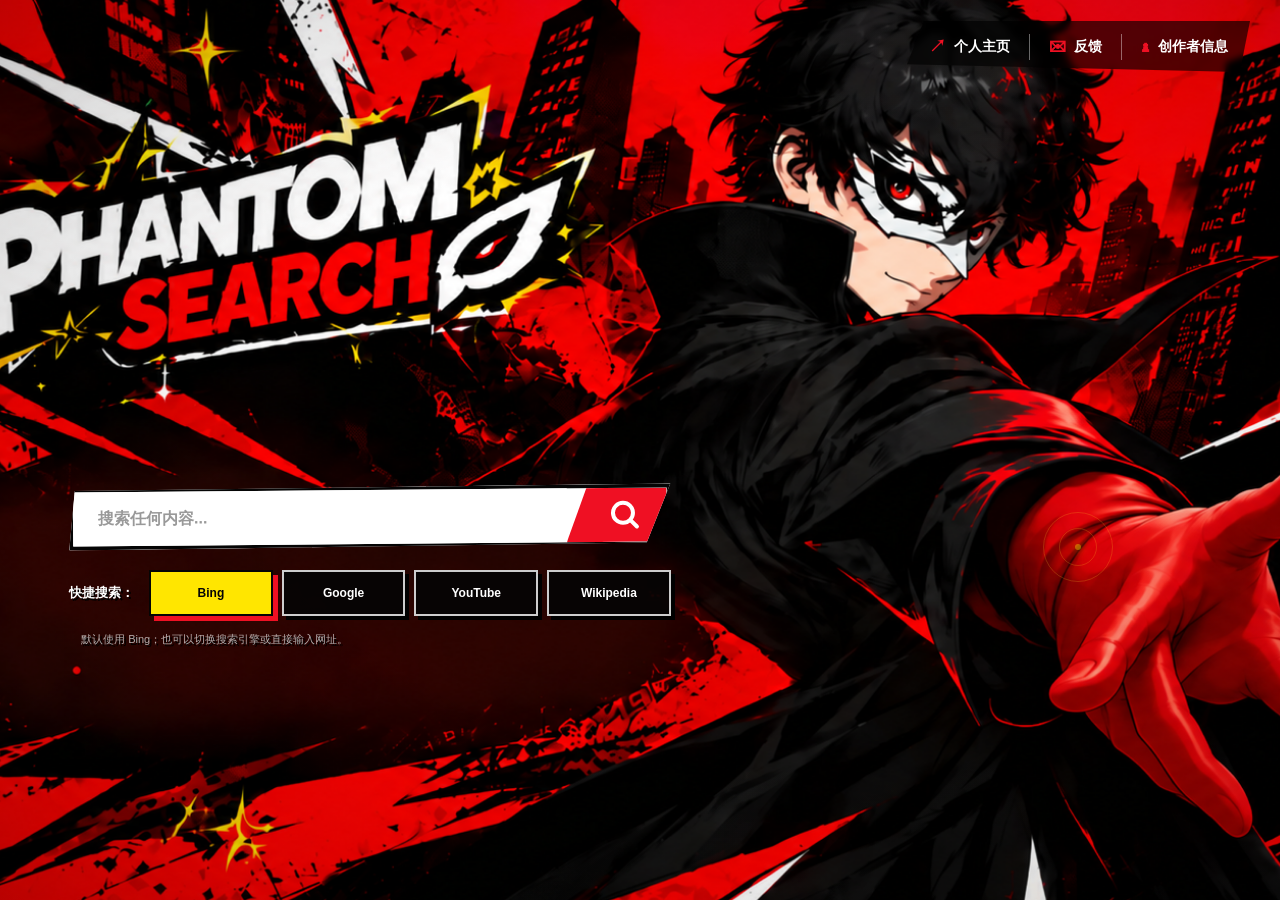
<file: index.html>
<!doctype html>
<html lang="zh-CN">
<head>
<meta charset="utf-8">
<meta name="viewport" content="width=device-width,initial-scale=1">
<title>PHANTOM SEARCH</title>

<style>
:root{
    --red:#ef1023;
    --black:#050505;
    --white:#fffdf2;
    --yellow:#ffe600;
    --gold:#ffc928;
}

*{box-sizing:border-box}

html,body{
    margin:0;
    width:100%;
    height:100%;
}

body{
    overflow:hidden;
    background:#000;
    color:#fff;
    font-family:Impact,"Arial Black","Microsoft YaHei",sans-serif;
}

.stage{
    position:fixed;
    inset:0;
    overflow:hidden;
    background:#000;
}

/* =====================================================
   HOME BACKGROUND
===================================================== */

.background{
    position:absolute;
    inset:-2%;

    background:
        url("assets/home-bg.png?v=6")
        center 48% / cover
        no-repeat;

    transform:scale(1.025);

    transition:
        transform .6s cubic-bezier(.2,.8,.2,1),
        filter .4s ease;
}

.background::after{
    content:"";
    position:absolute;
    inset:0;

    background:
        radial-gradient(
            ellipse at 55% 48%,
            transparent 42%,
            rgba(0,0,0,.12) 74%,
            rgba(0,0,0,.3) 100%
        );

    pointer-events:none;
}

/* =====================================================
   NAV
===================================================== */

.top-nav{
    position:absolute;
    top:21px;
    right:30px;
    z-index:40;

    display:flex;
    align-items:center;
    gap:6px;

    padding:5px 9px;

    background:rgba(0,0,0,.63);
    backdrop-filter:blur(3px);

    clip-path:
        polygon(
            5% 0,
            100% 0,
            97% 100%,
            0 85%
        );
}

.nav-link{
    position:relative;

    display:flex;
    align-items:center;
    gap:8px;

    padding:9px 13px;

    color:#fff;
    text-decoration:none;

    font-family:"Microsoft YaHei",sans-serif;
    font-size:14px;
    font-weight:900;

    transition:.16s ease;
}

.nav-link:hover{
    color:var(--yellow);
    transform:translateY(-3px);
}

.nav-link::after{
    content:"";

    position:absolute;
    left:10px;
    right:10px;
    bottom:2px;

    height:3px;

    background:var(--red);

    transform:scaleX(0);
    transform-origin:left;

    transition:.17s ease;
}

.nav-link:hover::after{
    transform:scaleX(1);
}

.nav-icon{
    color:var(--red);
    font-size:17px;
}

.nav-divider{
    width:1px;
    height:26px;

    background:rgba(255,255,255,.4);
}

/* =====================================================
   SEARCH AREA
===================================================== */

.search-area{
    position:absolute;

    left:5.4%;
    top:54%;

    width:min(720px,47vw);

    z-index:25;
}

.search-form{
    position:relative;

    display:flex;

    width:100%;
    height:62px;

    background:#fff;

    border:4px solid #050505;

    box-shadow:
        0 0 0 2px #fff,
        8px 8px 0 rgba(0,0,0,.82);

    clip-path:
        polygon(
            1% 4%,
            100% 0,
            96% 95%,
            0 100%
        );

    transform:rotate(-.5deg);

    transition:
        transform .17s ease,
        filter .17s ease;
}

.search-form:focus-within{
    transform:
        rotate(-.5deg)
        translateY(-3px);

    filter:
        drop-shadow(
            0 0 9px
            rgba(255,230,0,.65)
        );
}

/* scan light */

.search-form::after{
    content:"";

    position:absolute;

    top:0;
    left:-40%;

    width:24%;
    height:100%;

    pointer-events:none;

    background:
        linear-gradient(
            90deg,
            transparent,
            rgba(255,230,0,.15),
            rgba(255,255,255,.7),
            transparent
        );

    transform:skewX(-20deg);
    opacity:0;
}

.search-form:focus-within::after{
    animation:searchScan .75s ease-out;
}

@keyframes searchScan{
    0%{
        left:-40%;
        opacity:0;
    }

    20%{
        opacity:1;
    }

    100%{
        left:120%;
        opacity:0;
    }
}

.search-input{
    flex:1;
    min-width:0;

    border:0;
    outline:0;

    padding:0 25px;

    background:#fff;
    color:#181818;

    font-family:"Microsoft YaHei",sans-serif;
    font-size:16px;
    font-weight:700;
}

.search-input::placeholder{
    color:#999;
}

.search-button{
    position:relative;

    width:100px;

    border:0;

    color:#fff;
    background:var(--red);

    cursor:pointer;

    clip-path:
        polygon(
            20% 0,
            100% 0,
            100% 100%,
            0 100%
        );

    transition:.15s ease;
}

.search-button:hover{
    color:#050505;
    background:var(--yellow);
}

.search-icon{
    position:absolute;

    left:56%;
    top:47%;

    width:24px;
    height:24px;

    border:4px solid currentColor;
    border-radius:50%;

    transform:translate(-50%,-50%);
}

.search-icon::after{
    content:"";

    position:absolute;

    right:-9px;
    bottom:-5px;

    width:12px;
    height:4px;

    border-radius:3px;

    background:currentColor;

    transform:rotate(45deg);
}

/* =====================================================
   ENGINES
===================================================== */

.engine-section{
    display:flex;
    align-items:center;

    gap:15px;

    margin-top:22px;
}

.engine-title{
    flex:none;

    font-family:"Microsoft YaHei",sans-serif;
    font-size:13px;
    font-weight:900;

    text-shadow:2px 2px #000;
}

.engine-buttons{
    flex:1;

    display:grid;

    grid-template-columns:repeat(4,1fr);

    gap:9px;
}

.engine{
    height:46px;

    border:2px solid rgba(255,255,255,.8);

    color:#fff;
    background:rgba(5,5,5,.92);

    box-shadow:4px 4px 0 #000;

    font-family:Arial,"Microsoft YaHei",sans-serif;
    font-size:12px;
    font-weight:800;

    cursor:pointer;

    transition:.14s ease;
}

.engine:hover{
    border-color:var(--yellow);

    transform:translateY(-3px);
}

.engine.active{
    color:#050505;

    background:var(--yellow);

    border-color:#050505;

    box-shadow:
        5px 5px 0
        var(--red);
}

.search-note{
    margin:16px 0 0 12px;

    color:rgba(255,255,255,.67);

    font-family:"Microsoft YaHei",sans-serif;
    font-size:11px;

    text-shadow:2px 2px #000;
}

/* =====================================================
   HAND ENERGY
===================================================== */

.hand-energy{
    position:absolute;

    left:84.2%;
    top:60.8%;

    width:70px;
    height:70px;

    z-index:16;

    pointer-events:none;

    opacity:.42;

    transform:translate(-50%,-50%);
}

.energy-ring{
    position:absolute;
    inset:0;

    border:
        1.5px solid
        rgba(255,210,40,.48);

    border-radius:50%;

    animation:
        energyIdle
        3s ease-in-out infinite;
}

.energy-ring:nth-child(2){
    inset:16px;
    animation-delay:-.8s;
}

.energy-core{
    position:absolute;

    left:50%;
    top:50%;

    width:6px;
    height:6px;

    border-radius:50%;

    background:var(--yellow);

    box-shadow:
        0 0 10px var(--yellow),
        0 0 18px var(--red);

    transform:translate(-50%,-50%);
}

@keyframes energyIdle{
    0%,100%{
        opacity:.1;
        transform:scale(.65);
    }

    50%{
        opacity:.5;
        transform:
            scale(1.08)
            rotate(90deg);
    }
}

/* =====================================================
   TRANSITION SYSTEM
===================================================== */

.transition{
    position:fixed;

    inset:0;

    z-index:5000;

    visibility:hidden;
    pointer-events:none;

    overflow:hidden;

    background:#000;
}

.target{
    position:absolute;
    inset:-2%;

    opacity:0;

    background-size:cover;
    background-position:center;
    background-repeat:no-repeat;

    transform:scale(1.1);
}

/* final page imagery */

.creator-target{
    background-image:
        url("assets/creator-bg.png?v=6");

    clip-path:
        circle(0% at 84% 61%);
}

.feedback-target{
    background-image:
        url("assets/feedback-bg.png?v=6");

    clip-path:
        circle(0% at 84% 61%);
}

/* =====================================================
   TAROT
===================================================== */

.transition-tarot{
    position:absolute;

    left:84%;
    top:61%;

    width:72px;
    aspect-ratio:2/3;

    z-index:20;

    opacity:0;

    transform:
        translate(-50%,-50%)
        scale(.2)
        rotate(-25deg);

    background:
        radial-gradient(
            circle at center,
            var(--gold) 0 4%,
            transparent 5%
        ),
        conic-gradient(
            #050505,
            #42070c,
            #050505,
            #310609,
            #050505
        );

    border:4px solid var(--gold);

    box-shadow:
        0 0 0 3px #000,
        0 0 25px rgba(255,202,40,.65);
}

.transition-tarot::before{
    content:"✦";

    position:absolute;
    inset:0;

    display:grid;
    place-items:center;

    color:var(--gold);

    font-size:34px;

    text-shadow:
        0 0 10px var(--gold);
}

.transition-tarot::after{
    content:"";

    position:absolute;
    inset:8px;

    border:
        1px solid
        rgba(255,202,40,.7);
}

/* =====================================================
   SHOCK WAVE
===================================================== */

.transition-shock{
    position:absolute;

    left:84%;
    top:61%;

    width:60px;
    height:60px;

    z-index:20;

    border:
        8px solid
        var(--yellow);

    border-radius:50%;

    opacity:0;

    box-shadow:
        0 0 0 12px
        rgba(239,16,35,.85),
        0 0 50px
        var(--yellow);

    transform:
        translate(-50%,-50%)
        scale(.1);
}

.transition-flash{
    position:absolute;
    inset:0;

    z-index:30;

    background:#fff;

    opacity:0;
}

/* =====================================================
   CREATOR TRANSITION
===================================================== */

body.to-creator .transition{
    visibility:visible;
}

body.to-creator .background{
    animation:
        homeCreator
        1.15s
        cubic-bezier(.2,.8,.2,1)
        forwards;
}

body.to-creator .creator-target{
    animation:
        creatorReveal
        1.08s .14s
        cubic-bezier(.65,0,.2,1)
        forwards;
}

body.to-creator .transition-tarot{
    animation:
        tarotMove
        1.05s .08s
        cubic-bezier(.2,.85,.2,1)
        forwards;
}

body.to-creator .transition-flash{
    animation:
        flashFX
        .18s .78s
        ease-out forwards;
}

@keyframes homeCreator{
    0%{
        transform:scale(1.025);
    }

    55%{
        transform:
            scale(1.065)
            translate(-1.8%,.5%);
    }

    100%{
        transform:
            scale(1.1)
            translate(-3%,1%);
    }
}

@keyframes creatorReveal{
    0%{
        opacity:0;

        clip-path:
            circle(
                0% at 84% 61%
            );

        transform:scale(1.12);
    }

    28%{
        opacity:.45;
    }

    72%{
        opacity:1;

        clip-path:
            circle(
                90% at 84% 61%
            );
    }

    100%{
        opacity:1;

        clip-path:
            circle(
                170% at 84% 61%
            );

        transform:scale(1);
    }
}

@keyframes tarotMove{
    0%{
        opacity:0;

        transform:
            translate(-50%,-50%)
            scale(.2)
            rotate(-25deg);
    }

    18%{
        opacity:1;

        transform:
            translate(-50%,-65%)
            scale(.9)
            rotate(10deg);
    }

    52%{
        opacity:1;

        left:69%;
        top:47%;

        transform:
            translate(-50%,-50%)
            scale(1.6)
            rotate(180deg);
    }

    76%{
        opacity:1;

        left:57%;
        top:50%;

        transform:
            translate(-50%,-50%)
            scale(3)
            rotate(350deg);
    }

    100%{
        opacity:0;

        left:50%;
        top:50%;

        transform:
            translate(-50%,-50%)
            scale(9)
            rotate(375deg);
    }
}

/* =====================================================
   FEEDBACK TRANSITION
===================================================== */

body.to-feedback .transition{
    visibility:visible;
}

body.to-feedback .background{
    animation:
        homeFeedback
        .95s
        cubic-bezier(.2,.85,.2,1)
        forwards;
}

body.to-feedback .feedback-target{
    animation:
        feedbackReveal
        .92s .08s
        cubic-bezier(.65,0,.2,1)
        forwards;
}

body.to-feedback .transition-shock{
    animation:
        shockMove
        .55s .05s
        ease-out
        forwards;
}

body.to-feedback .transition-flash{
    animation:
        flashFX
        .16s .38s
        ease-out forwards;
}

@keyframes homeFeedback{
    0%{
        transform:scale(1.025);
    }

    50%{
        transform:
            scale(1.09)
            translate(-2%,1%);
    }

    100%{
        transform:
            scale(1.14)
            translate(-4%,1.5%);
    }
}

@keyframes feedbackReveal{
    0%{
        opacity:0;

        clip-path:
            circle(
                0% at 84% 61%
            );

        transform:scale(1.12);
    }

    30%{
        opacity:.45;
    }

    70%{
        opacity:1;

        clip-path:
            circle(
                95% at 84% 61%
            );
    }

    100%{
        opacity:1;

        clip-path:
            circle(
                170% at 84% 61%
            );

        transform:scale(1);
    }
}

@keyframes shockMove{
    0%{
        opacity:0;

        transform:
            translate(-50%,-50%)
            scale(.1);
    }

    18%{
        opacity:1;
    }

    100%{
        opacity:0;

        transform:
            translate(-50%,-50%)
            scale(12);
    }
}

@keyframes flashFX{
    0%,100%{
        opacity:0;
    }

    48%{
        opacity:.8;
    }
}

/* =====================================================
   CURSOR
===================================================== */

.cursor{
    position:fixed;

    left:-100px;
    top:-100px;

    width:28px;
    height:28px;

    z-index:9999;

    pointer-events:none;

    transform:
        translate(-50%,-50%);
}

.cursor::before{
    content:"";

    position:absolute;
    inset:2px;

    border:
        2px solid
        var(--yellow);

    border-radius:50%;

    box-shadow:
        0 0 8px
        var(--yellow);
}

.cursor::after{
    content:"✦";

    position:absolute;
    inset:0;

    display:grid;
    place-items:center;

    color:var(--red);

    font-size:14px;
}

.trail{
    position:fixed;

    width:6px;
    height:6px;

    z-index:9998;

    pointer-events:none;

    background:var(--yellow);

    clip-path:
        polygon(
            50% 0,
            65% 35%,
            100% 50%,
            65% 65%,
            50% 100%,
            35% 65%,
            0 50%,
            35% 35%
        );

    animation:
        trailFade
        .5s forwards;
}

.trail.red{
    background:var(--red);
}

@keyframes trailFade{
    to{
        opacity:0;

        transform:
            rotate(150deg)
            scale(.1);
    }
}

/* =====================================================
   MOBILE
===================================================== */

@media(max-width:800px){

    .background{
        background-position:
            65% center;

        filter:brightness(.72);
    }

    .search-area{
        left:5%;
        top:auto;
        bottom:6%;

        width:90%;

        padding:13px;

        background:
            rgba(0,0,0,.72);

        border-left:
            5px solid
            var(--red);
    }

    .search-form{
        height:55px;
    }

    .engine-section{
        display:block;

        margin-top:14px;
    }

    .engine-title{
        display:none;
    }

    .engine-buttons{
        gap:6px;
    }

    .engine{
        height:42px;
        font-size:10px;
    }

    .search-note{
        display:none;
    }

    .top-nav{
        top:10px;
        right:8px;
    }

    .nav-link{
        padding:7px 9px;
        font-size:11px;
    }

    .hand-energy{
        display:none;
    }
}

@media(pointer:fine){
    body,input,button,a{
        cursor:none;
    }
}

@media(pointer:coarse){
    .cursor{
        display:none;
    }
}

</style>
</head>

<body>

<div class="stage">

    <div
        class="background"
        id="background">
    </div>

    <nav class="top-nav">

        <a href="https://chenhenry0429.github.io/phantom-persona-archive/" class="nav-link" aria-label="打开 PHANTOM PERSONA ARCHIVE 个人主页与数字分身">
            <span class="nav-icon" aria-hidden="true">↗</span>
            <span>个人主页</span>
        </a>

        <div class="nav-divider"></div>

        <a
            href="feedback.html"
            class="nav-link"
            id="feedbackLink">

            <span class="nav-icon">✉</span>
            <span>反馈</span>

        </a>

        <div class="nav-divider"></div>

        <a
            href="creator.html"
            class="nav-link"
            id="creatorLink">

            <span class="nav-icon">♟</span>
            <span>创作者信息</span>

        </a>

    </nav>


    <main class="search-area">

        <form
            class="search-form"
            id="searchForm">

            <input
                class="search-input"
                id="searchInput"
                type="text"
                autocomplete="off"
                placeholder="搜索任何内容..."
            >

            <button
                class="search-button"
                type="submit"
                aria-label="搜索">

                <span class="search-icon"></span>

            </button>

        </form>


        <div class="engine-section">

            <span class="engine-title">
                快捷搜索：
            </span>

            <div class="engine-buttons">

                <button
                    class="engine active"
                    type="button"
                    data-engine="bing">
                    Bing
                </button>

                <button
                    class="engine"
                    type="button"
                    data-engine="google">
                    Google
                </button>

                <button
                    class="engine"
                    type="button"
                    data-engine="youtube">
                    YouTube
                </button>

                <button
                    class="engine"
                    type="button"
                    data-engine="wikipedia">
                    Wikipedia
                </button>

            </div>

        </div>

        <div class="search-note">
            默认使用 Bing；也可以切换搜索引擎或直接输入网址。
        </div>

    </main>


    <div class="hand-energy">
        <div class="energy-ring"></div>
        <div class="energy-ring"></div>
        <div class="energy-core"></div>
    </div>

</div>


<div class="transition">

    <div class="target creator-target"></div>

    <div class="target feedback-target"></div>

    <div class="transition-tarot"></div>

    <div class="transition-shock"></div>

    <div class="transition-flash"></div>

</div>


<div
    class="cursor"
    id="cursor">
</div>


<script>

/* =====================================================
   SEARCH
===================================================== */

const searchForm =
    document.getElementById("searchForm");

const searchInput =
    document.getElementById("searchInput");

const engineButtons =
    document.querySelectorAll(".engine");

let currentEngine =
    "bing";

const engines = {

    bing:
        "https://www.bing.com/search?q=",

    google:
        "https://www.google.com/search?q=",

    youtube:
        "https://www.youtube.com/results?search_query=",

    wikipedia:
        "https://zh.wikipedia.org/w/index.php?search="
};


engineButtons.forEach(button=>{

    button.addEventListener(
        "click",
        function(){

            engineButtons.forEach(
                item =>
                    item.classList.remove(
                        "active"
                    )
            );

            this.classList.add(
                "active"
            );

            currentEngine =
                this.dataset.engine;

            searchInput.focus();

        }
    );

});


searchForm.addEventListener(
    "submit",
    event=>{

        event.preventDefault();

        const value =
            searchInput.value.trim();

        if(!value){

            searchInput.focus();

            return;
        }

        if(
            /^https?:\/\//i
            .test(value)
        ){

            location.href =
                value;

            return;
        }

        if(
            !/\s/.test(value)
            &&
            /^[a-z0-9-]+(\.[a-z0-9-]+)+([/?#].*)?$/i
            .test(value)
        ){

            location.href =
                "https://" + value;

            return;
        }

        location.href =
            engines[currentEngine]
            +
            encodeURIComponent(value);

    }
);


/* =====================================================
   PAGE TRANSITION
===================================================== */

let leaving =
    false;


document
.getElementById("creatorLink")
.addEventListener(
    "click",
    event=>{

        event.preventDefault();

        if(leaving)return;

        leaving = true;

        sessionStorage.setItem(
            "phantomTransition",
            "creator"
        );

        document.body
            .classList
            .add("to-creator");

        setTimeout(()=>{

            location.href =
                "creator.html";

        },1180);

    }
);


document
.getElementById("feedbackLink")
.addEventListener(
    "click",
    event=>{

        event.preventDefault();

        if(leaving)return;

        leaving = true;

        sessionStorage.setItem(
            "phantomTransition",
            "feedback"
        );

        document.body
            .classList
            .add("to-feedback");

        setTimeout(()=>{

            location.href =
                "feedback.html";

        },1010);

    }
);


/* =====================================================
   PARALLAX
===================================================== */

const background =
    document.getElementById("background");


document.addEventListener(
    "mousemove",
    event=>{

        if(leaving)return;

        const x =
            event.clientX /
            innerWidth - .5;

        const y =
            event.clientY /
            innerHeight - .5;

        background.style.transform =
            `
            scale(1.03)
            translate(
                ${x * -5}px,
                ${y * -3}px
            )
            `;

    }
);


/* =====================================================
   CURSOR
===================================================== */

const cursor =
    document.getElementById("cursor");

let mx=-100;
let my=-100;
let cx=-100;
let cy=-100;
let lastTrail=0;


document.addEventListener(
    "mousemove",
    event=>{

        mx=event.clientX;
        my=event.clientY;

        trail(
            mx,
            my
        );

    }
);


function cursorLoop(){

    cx+=(mx-cx)*.3;
    cy+=(my-cy)*.3;

    cursor.style.left=
        cx+"px";

    cursor.style.top=
        cy+"px";

    requestAnimationFrame(
        cursorLoop
    );
}

cursorLoop();


function trail(x,y){

    if(
        !matchMedia(
            "(pointer:fine)"
        ).matches
    )return;

    const now =
        performance.now();

    if(
        now-lastTrail < 45
    )return;

    lastTrail=now;

    const p =
        document.createElement("span");

    p.className =
        Math.random()>.58
        ?
        "trail red"
        :
        "trail";

    p.style.left =
        x +
        (Math.random()-.5)*10 +
        "px";

    p.style.top =
        y +
        (Math.random()-.5)*10 +
        "px";

    document.body.appendChild(p);

    setTimeout(
        ()=>p.remove(),
        520
    );
}

</script>
</body>
</html>
</file>
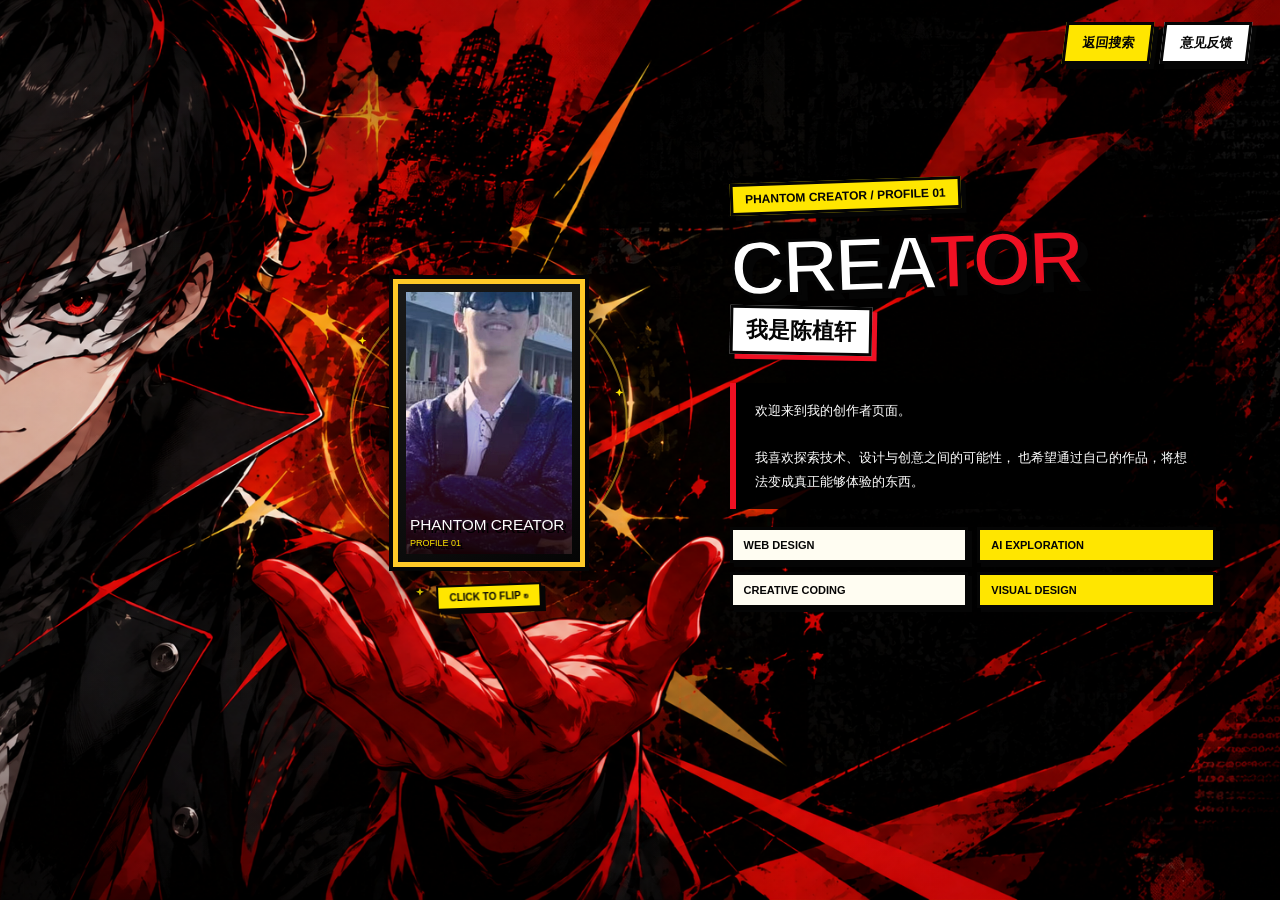
<file: creator.html>
<!doctype html>
<html lang="zh-CN">

<head>
<meta charset="utf-8">
<meta name="viewport" content="width=device-width,initial-scale=1">

<title>CREATOR | PHANTOM SEARCH</title>

<style>

:root{
    --red:#ef1023;
    --black:#050505;
    --white:#fffdf2;
    --yellow:#ffe600;
    --gold:#ffc928;
}

*{
    box-sizing:border-box;
}

html,
body{
    margin:0;
    width:100%;
    height:100%;
}

body{
    overflow:hidden;
    background:#050505;
    color:#fff;

    font-family:
        Impact,
        "Arial Black",
        "Microsoft YaHei",
        sans-serif;
}

/* =========================================================
   BACKGROUND
========================================================= */

.creator-bg{
    position:fixed;

    inset:0;

    z-index:0;

    background-image:
        url("assets/creator-bg.png");

    background-position:
        center center;

    background-size:
        cover;

    background-repeat:
        no-repeat;
}

.creator-bg::after{
    content:"";

    position:absolute;
    inset:0;

    pointer-events:none;

    background:
        radial-gradient(
            ellipse at 48% 50%,
            transparent 40%,
            rgba(0,0,0,.18) 100%
        );
}

/* =========================================================
   MAIN CONTENT

   重要：
   默认直接显示。
   不再依赖 opacity:0 → animation。
========================================================= */

.page-content{
    position:relative;

    z-index:10;

    width:100%;
    height:100%;
}

/* 如果是从首页进入，只做很轻的视觉动画 */

body.from-home .creator-bg{
    animation:
        backgroundEnter
        .55s ease-out;
}

@keyframes backgroundEnter{

    0%{
        transform:
            scale(1.06);

        filter:
            brightness(.8);
    }

    100%{
        transform:
            scale(1);

        filter:none;
    }

}

/* =========================================================
   ENTRY LIGHT
========================================================= */

.entry-flash{
    position:fixed;

    inset:0;

    z-index:200;

    pointer-events:none;

    opacity:0;

    background:
        radial-gradient(
            circle at 38% 47%,
            rgba(255,225,45,.65),
            rgba(255,50,30,.12) 13%,
            transparent 25%
        );
}

body.from-home .entry-flash{
    animation:
        entryFlash
        .55s ease-out;
}

@keyframes entryFlash{

    0%{
        opacity:.85;
    }

    100%{
        opacity:0;
    }

}

/* =========================================================
   NAV
========================================================= */

.top-nav{
    position:fixed;

    top:22px;
    right:30px;

    z-index:100;

    display:flex;

    gap:10px;
}

.top-nav a{
    padding:
        9px 15px;

    color:#050505;

    background:#fff;

    border:
        3px solid
        #050505;

    box-shadow:
        5px 5px
        #050505;

    text-decoration:none;

    font-family:
        "Microsoft YaHei",
        sans-serif;

    font-size:13px;
    font-weight:900;

    transform:
        skew(-7deg);

    transition:
        transform .15s ease,
        background .15s ease;
}

.top-nav a:first-child{
    background:
        var(--yellow);
}

.top-nav a:hover{
    background:
        var(--yellow);

    transform:
        skew(-7deg)
        translate(-3px,-3px);
}

/* =========================================================
   CREATOR INFO
========================================================= */

.creator-info{
    position:fixed;

    right:5%;
    top:20%;

    z-index:30;

    width:
        min(
            520px,
            38vw
        );
}

.creator-tag{
    display:inline-block;

    padding:
        6px 12px;

    color:#050505;

    background:
        var(--yellow);

    border:
        3px solid
        #050505;

    box-shadow:
        5px 5px
        #050505;

    font-family:
        "Microsoft YaHei",
        sans-serif;

    font-size:12px;
    font-weight:900;

    transform:
        rotate(-2deg);
}

.creator-info h1{
    margin:
        18px 0 8px;

    color:#fff;

    font-size:
        clamp(
            58px,
            6vw,
            105px
        );

    line-height:.8;

    letter-spacing:
        -.04em;

    -webkit-text-stroke:
        3px #050505;

    text-shadow:
        8px 8px
        #050505;

    transform:
        rotate(-2deg);
}

.creator-info h1 span{
    color:
        var(--red);
}

.creator-name{
    display:inline-block;

    margin:
        7px 0 15px;

    padding:
        7px 13px;

    color:#050505;

    background:#fff;

    border:
        3px solid
        #050505;

    box-shadow:
        5px 5px
        var(--red);

    font-family:
        "Microsoft YaHei",
        sans-serif;

    font-size:
        clamp(
            18px,
            1.7vw,
            27px
        );

    font-weight:900;

    transform:
        rotate(1deg);
}

.creator-desc{
    max-width:
        500px;

    margin-top:
        13px;

    padding:
        16px 19px;

    color:#fff;

    background:
        rgba(0,0,0,.88);

    border-left:
        6px solid
        var(--red);

    font-family:
        "Microsoft YaHei",
        sans-serif;

    font-size:13px;

    line-height:1.8;
}

.skills{
    display:grid;

    grid-template-columns:
        repeat(2,1fr);

    gap:9px;

    margin-top:18px;
}

.skill{
    padding:
        9px 11px;

    color:#050505;

    background:
        var(--white);

    border:
        3px solid
        #050505;

    box-shadow:
        4px 4px
        #050505;

    font-family:
        "Microsoft YaHei",
        sans-serif;

    font-size:11px;
    font-weight:900;
}

.skill:nth-child(even){
    background:
        var(--yellow);
}

/* =========================================================
   CARD POSITION

   保持你之前确认的：
   left 38.2%
   top 47%
========================================================= */

.card-stage{
    position:fixed;

    left:38.2%;
    top:47%;

    width:
        clamp(
            180px,
            15vw,
            250px
        );

    aspect-ratio:
        2 / 3;

    z-index:45;

    perspective:
        1300px;

    transform:
        translate(-50%,-50%);
}

/* =========================================================
   FLOAT
========================================================= */

.card-float{
    width:100%;
    height:100%;

    animation:
        cardFloat
        3.2s
        ease-in-out
        infinite;

    filter:
        drop-shadow(
            0 16px 14px
            rgba(0,0,0,.55)
        );
}

@keyframes cardFloat{

    0%,
    100%{
        transform:
            translateY(0);
    }

    50%{
        transform:
            translateY(-10px);
    }

}

/* =========================================================
   CARD
========================================================= */

.card{
    --tiltX:0deg;
    --tiltY:0deg;

    position:relative;

    width:100%;
    height:100%;

    cursor:pointer;

    transform-style:
        preserve-3d;

    transform:
        rotateX(
            var(--tiltX)
        )
        rotateY(
            var(--tiltY)
        );

    transition:
        transform
        .55s
        cubic-bezier(.2,.8,.2,1);
}

.card.flipped{
    transform:
        rotateX(
            var(--tiltX)
        )
        rotateY(
            calc(
                180deg + var(--tiltY)
            )
        );
}

/* =========================================================
   CARD FACES
========================================================= */

.card-face{
    position:absolute;

    inset:0;

    overflow:hidden;

    border:
        5px solid
        var(--gold);

    outline:
        4px solid
        #050505;

    background:
        #080808;

    backface-visibility:
        hidden;

    -webkit-backface-visibility:
        hidden;
}

/* =========================================================
   FRONT
========================================================= */

.card-front{
    background:
        linear-gradient(
            145deg,
            #191919,
            #050505
        );
}

/* =========================================================
   CREATOR PHOTO

   本次照片进一步向下调整。
========================================================= */

.creator-photo{
    position:absolute;

    inset:8px;

    overflow:hidden;

    background:
        #111;
}

.creator-photo img{
    position:absolute;

    left:50%;
    top:52%;

    width:108%;
    height:108%;

    display:block;

    object-fit:cover;

    object-position:
        center 32%;

    transform:
        translate(-50%,-50%)
        rotate(1.2deg);

    transform-origin:
        center center;
}

/* 暗角 */

.creator-photo::after{
    content:"";

    position:absolute;
    inset:0;

    pointer-events:none;

    background:
        linear-gradient(
            to top,
            rgba(0,0,0,.76),
            transparent 42%
        );
}

/* =========================================================
   LABEL
========================================================= */

.card-label{
    position:absolute;

    left:12px;
    right:12px;
    bottom:14px;

    z-index:5;

    color:#fff;

    font-size:
        clamp(
            13px,
            1.2vw,
            19px
        );

    text-shadow:
        3px 3px
        #000;
}

.card-label span{
    display:block;

    margin-top:4px;

    color:
        var(--yellow);

    font-family:
        "Microsoft YaHei",
        sans-serif;

    font-size:9px;
}

/* =========================================================
   TAROT BACK
========================================================= */

.card-back{
    transform:
        rotateY(180deg);

    display:grid;

    place-items:center;

    background:
        radial-gradient(
            circle at center,
            #40090d,
            #090909 64%
        );
}

.tarot-symbol{
    position:relative;

    display:grid;

    place-items:center;

    width:68%;

    aspect-ratio:
        1;

    border:
        3px solid
        var(--gold);

    border-radius:
        50%;

    color:
        var(--gold);

    font-size:
        clamp(
            38px,
            4vw,
            72px
        );

    box-shadow:
        0 0 25px
        rgba(255,201,40,.25);
}

.tarot-symbol::before{
    content:"";

    position:absolute;

    inset:14%;

    border:
        1px solid
        rgba(255,201,40,.7);

    border-radius:
        50%;
}

.tarot-symbol::after{
    content:"";

    position:absolute;

    inset:-18px;

    border:
        1px solid
        rgba(255,201,40,.55);

    transform:
        rotate(45deg);
}

/* =========================================================
   CARD HINT
========================================================= */

.card-hint{
    position:absolute;

    left:50%;
    bottom:-42px;

    white-space:
        nowrap;

    transform:
        translateX(-50%)
        rotate(-2deg);

    padding:
        5px 11px;

    color:#050505;

    background:
        var(--yellow);

    border:
        2px solid
        #050505;

    box-shadow:
        4px 4px
        #050505;

    font-family:
        "Microsoft YaHei",
        sans-serif;

    font-size:10px;
    font-weight:900;
}

/* =========================================================
   CARD ENERGY
========================================================= */

.card-energy{
    position:absolute;

    left:50%;
    top:50%;

    width:145%;

    aspect-ratio:1;

    z-index:-1;

    border:
        2px solid
        rgba(255,211,40,.5);

    border-radius:
        50%;

    transform:
        translate(-50%,-50%);

    animation:
        cardEnergy
        3s ease-in-out
        infinite;
}

.card-energy::before,
.card-energy::after{
    content:"";

    position:absolute;

    border-radius:
        50%;
}

.card-energy::before{
    inset:15%;

    border:
        1px solid
        rgba(239,16,35,.65);
}

.card-energy::after{
    inset:30%;

    border:
        1px solid
        rgba(255,211,40,.5);
}

@keyframes cardEnergy{

    0%,
    100%{
        opacity:.18;

        transform:
            translate(-50%,-50%)
            scale(.82)
            rotate(0deg);
    }

    50%{
        opacity:.62;

        transform:
            translate(-50%,-50%)
            scale(1.06)
            rotate(100deg);
    }

}

/* =========================================================
   SPARKS
========================================================= */

.spark{
    position:absolute;

    width:8px;
    height:8px;

    pointer-events:none;

    background:
        var(--yellow);

    clip-path:
        polygon(
            50% 0,
            64% 36%,
            100% 50%,
            64% 64%,
            50% 100%,
            36% 64%,
            0 50%,
            36% 36%
        );

    filter:
        drop-shadow(
            0 0 5px
            var(--yellow)
        );

    animation:
        sparkle
        2s ease-in-out
        infinite;
}

.spark.one{
    left:-18%;
    top:20%;
}

.spark.two{
    right:-20%;
    top:38%;

    animation-delay:
        -.7s;
}

.spark.three{
    left:12%;
    bottom:-10%;

    animation-delay:
        -1.2s;
}

@keyframes sparkle{

    0%,
    100%{
        opacity:.1;

        transform:
            scale(.5)
            rotate(0deg);
    }

    50%{
        opacity:1;

        transform:
            scale(1.5)
            rotate(90deg);
    }

}

/* =========================================================
   PAGE EXIT
========================================================= */

.exit{
    position:fixed;

    inset:0;

    z-index:5000;

    pointer-events:none;

    visibility:hidden;
}

.exit::before{
    content:"";

    position:absolute;

    inset:-20%;

    background:
        var(--red);

    transform:
        translateX(-130%)
        rotate(-7deg);
}

.exit::after{
    content:"";

    position:absolute;

    inset:-20%;

    background:
        #000;

    transform:
        translateX(130%)
        rotate(6deg);
}

body.leaving .exit{
    visibility:
        visible;
}

body.leaving .exit::before{
    animation:
        exitRed
        .42s forwards;
}

body.leaving .exit::after{
    animation:
        exitBlack
        .42s .1s forwards;
}

@keyframes exitRed{

    to{
        transform:
            translateX(-20%)
            rotate(-7deg);
    }

}

@keyframes exitBlack{

    to{
        transform:
            translateX(20%)
            rotate(6deg);
    }

}

/* =========================================================
   CURSOR
========================================================= */

.cursor{
    position:fixed;

    left:-100px;
    top:-100px;

    width:28px;
    height:28px;

    z-index:9999;

    pointer-events:none;

    transform:
        translate(-50%,-50%);
}

.cursor::before{
    content:"";

    position:absolute;

    inset:2px;

    border:
        2px solid
        var(--yellow);

    border-radius:
        50%;

    box-shadow:
        0 0 8px
        var(--yellow);
}

.cursor::after{
    content:"✦";

    position:absolute;

    inset:0;

    display:grid;

    place-items:center;

    color:
        var(--red);

    font-size:
        14px;
}

.trail{
    position:fixed;

    width:6px;
    height:6px;

    z-index:9998;

    pointer-events:none;

    background:
        var(--yellow);

    animation:
        trailFade
        .5s forwards;
}

.trail.red{
    background:
        var(--red);
}

@keyframes trailFade{

    to{
        opacity:0;

        transform:
            rotate(160deg)
            scale(.1);
    }

}

/* =========================================================
   MOBILE
========================================================= */

@media(max-width:850px){

    body{
        overflow:auto;
    }

    .creator-bg{
        background-position:
            40% center;

        filter:
            brightness(.55);
    }

    .creator-info{
        position:relative;

        right:auto;
        top:auto;

        width:90%;

        margin:
            110px auto 70px;
    }

    .card-stage{
        position:relative;

        left:auto;
        top:auto;

        width:200px;

        margin:
            35px auto 80px;

        transform:none;
    }

    .top-nav{
        top:10px;
        right:10px;
    }

}

/* =========================================================
   POINTER
========================================================= */

@media(pointer:fine){

    body,
    a,
    .card{
        cursor:none;
    }

}

@media(pointer:coarse){

    .cursor{
        display:none;
    }

}

</style>
</head>


<body>


<!-- BACKGROUND -->

<div class="creator-bg"></div>


<!-- ENTRY FX -->

<div class="entry-flash"></div>


<!-- PAGE -->

<div class="page-content">


    <!-- NAV -->

    <nav class="top-nav">

        <a
            href="index.html"
            data-page>
            返回搜索
        </a>

        <a
            href="feedback.html"
            data-page>
            意见反馈
        </a>

    </nav>


    <!-- =================================================
         FLOATING CARD
    ================================================== -->

    <div class="card-stage">


        <div class="card-energy"></div>


        <div class="spark one"></div>
        <div class="spark two"></div>
        <div class="spark three"></div>


        <div class="card-float">


            <div
                class="card"
                id="creatorCard">


                <!-- FRONT -->

                <div
                    class="card-face
                           card-front">


                    <div class="creator-photo">

                        <img
                            src="assets/creator-photo.png"
                            alt="创作者照片">

                    </div>


                    <div class="card-label">

                        PHANTOM CREATOR

                        <span>
                            PROFILE 01
                        </span>

                    </div>

                </div>


                <!-- BACK -->

                <div
                    class="card-face
                           card-back">

                    <div class="tarot-symbol">
                        ✦
                    </div>

                </div>


            </div>

        </div>


        <div class="card-hint">
            CLICK TO FLIP ↻
        </div>


    </div>


    <!-- =================================================
         CREATOR INFO
    ================================================== -->

    <section class="creator-info">


        <div class="creator-tag">
            PHANTOM CREATOR / PROFILE 01
        </div>


        <h1>
            CREA<span>TOR</span>
        </h1>


        <div class="creator-name">
            我是陈植轩
        </div>


        <div class="creator-desc">

            欢迎来到我的创作者页面。

            <br><br>

            我喜欢探索技术、设计与创意之间的可能性，
            也希望通过自己的作品，将想法变成真正能够体验的东西。

        </div>


        <div class="skills">

            <div class="skill">
                WEB DESIGN
            </div>

            <div class="skill">
                AI EXPLORATION
            </div>

            <div class="skill">
                CREATIVE CODING
            </div>

            <div class="skill">
                VISUAL DESIGN
            </div>

        </div>


    </section>


</div>


<!-- EXIT -->

<div class="exit"></div>


<!-- CURSOR -->

<div
    class="cursor"
    id="cursor">
</div>


<script>

/* =========================================================
   ENTRY FROM HOME
========================================================= */

if(
    sessionStorage.getItem(
        "phantomTransition"
    )
    ===
    "creator"
){

    document.body
        .classList
        .add(
            "from-home"
        );

    sessionStorage.removeItem(
        "phantomTransition"
    );

}


/* =========================================================
   CARD FLIP
========================================================= */

const creatorCard =
    document.getElementById(
        "creatorCard"
    );


creatorCard.addEventListener(
    "click",
    function(){

        creatorCard.classList.toggle(
            "flipped"
        );

    }
);


/* =========================================================
   CARD TILT
========================================================= */

const cardStage =
    document.querySelector(
        ".card-stage"
    );


cardStage.addEventListener(
    "mousemove",
    function(event){

        const rect =
            cardStage
            .getBoundingClientRect();


        const x =
            (
                event.clientX
                -
                rect.left
            )
            /
            rect.width
            -
            .5;


        const y =
            (
                event.clientY
                -
                rect.top
            )
            /
            rect.height
            -
            .5;


        creatorCard.style.setProperty(
            "--tiltY",
            (x * 10)
            +
            "deg"
        );


        creatorCard.style.setProperty(
            "--tiltX",
            (y * -8)
            +
            "deg"
        );

    }
);


cardStage.addEventListener(
    "mouseleave",
    function(){

        creatorCard.style.setProperty(
            "--tiltX",
            "0deg"
        );

        creatorCard.style.setProperty(
            "--tiltY",
            "0deg"
        );

    }
);


/* =========================================================
   PAGE EXIT
========================================================= */

let leaving =
    false;


document
.querySelectorAll(
    "[data-page]"
)
.forEach(
    function(link){

        link.addEventListener(
            "click",
            function(event){

                event.preventDefault();


                if(leaving){
                    return;
                }


                leaving =
                    true;


                document.body
                    .classList
                    .add(
                        "leaving"
                    );


                const target =
                    link.href;


                setTimeout(
                    function(){

                        location.href =
                            target;

                    },
                    480
                );

            }
        );

    }
);


/* =========================================================
   CUSTOM CURSOR
========================================================= */

const cursor =
    document.getElementById(
        "cursor"
    );


let mouseX=-100;
let mouseY=-100;

let cursorX=-100;
let cursorY=-100;

let lastTrail=0;


document.addEventListener(
    "mousemove",
    function(event){

        mouseX =
            event.clientX;

        mouseY =
            event.clientY;


        if(
            !matchMedia(
                "(pointer:fine)"
            ).matches
        ){
            return;
        }


        const now =
            performance.now();


        if(
            now
            -
            lastTrail
            <
            48
        ){
            return;
        }


        lastTrail =
            now;


        const particle =
            document.createElement(
                "span"
            );


        particle.className =
            Math.random() > .6
            ?
            "trail red"
            :
            "trail";


        particle.style.left =
            mouseX
            +
            (
                Math.random()
                -
                .5
            )
            *
            8
            +
            "px";


        particle.style.top =
            mouseY
            +
            (
                Math.random()
                -
                .5
            )
            *
            8
            +
            "px";


        document.body.appendChild(
            particle
        );


        setTimeout(
            function(){

                particle.remove();

            },
            520
        );

    }
);


function cursorLoop(){

    cursorX +=
        (
            mouseX
            -
            cursorX
        )
        *
        .3;


    cursorY +=
        (
            mouseY
            -
            cursorY
        )
        *
        .3;


    cursor.style.left =
        cursorX
        +
        "px";


    cursor.style.top =
        cursorY
        +
        "px";


    requestAnimationFrame(
        cursorLoop
    );

}


cursorLoop();

</script>


</body>
</html>
</file>
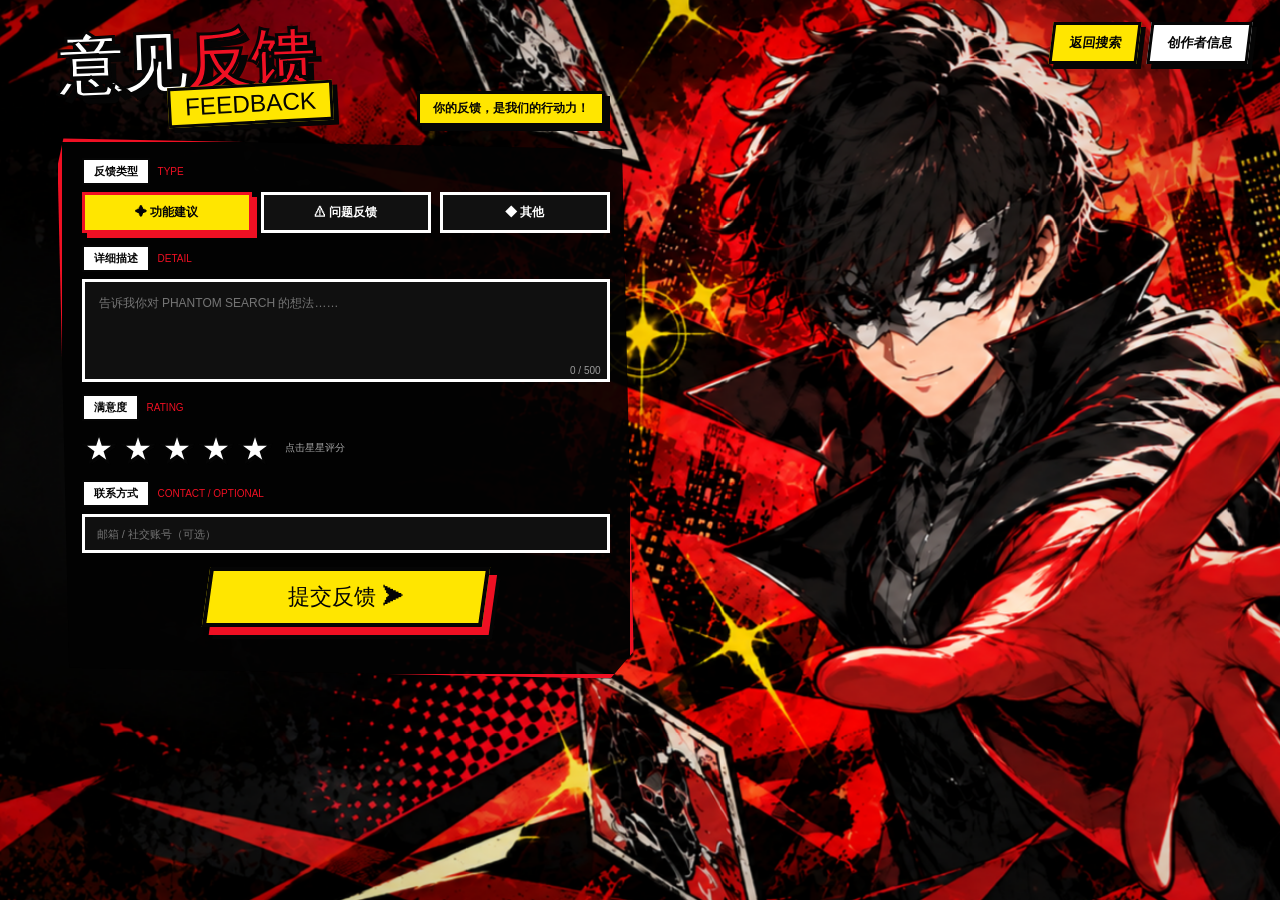
<file: feedback.html>
<!doctype html>
<html lang="zh-CN">

<head>
<meta charset="utf-8">
<meta name="viewport" content="width=device-width,initial-scale=1">

<title>FEEDBACK | PHANTOM SEARCH</title>

<style>
:root{
    --red:#ef1023;
    --black:#050505;
    --white:#fffdf2;
    --yellow:#ffe600;
    --gold:#ffc928;
}

*{
    box-sizing:border-box;
}

html,body{
    margin:0;
    width:100%;
    height:100%;
}

body{
    overflow:hidden;

    background:#000;

    color:#fff;

    font-family:
        Impact,
        "Arial Black",
        "Microsoft YaHei",
        sans-serif;
}

/* =====================================================
   BACKGROUND
===================================================== */

.feedback-bg{
    position:fixed;

    inset:-2%;

    background:
        url("assets/feedback-bg.png?v=6")
        center / cover
        no-repeat;

    transform:scale(1.025);
}

.feedback-bg::after{
    content:"";

    position:absolute;
    inset:0;

    pointer-events:none;

    background:
        linear-gradient(
            90deg,
            rgba(0,0,0,.16),
            transparent 58%
        ),
        radial-gradient(
            ellipse at center,
            transparent 45%,
            rgba(0,0,0,.2)
        );
}

/* =====================================================
   PAGE ENTER
===================================================== */

.feedback-content{
    opacity:0;

    transform:
        translateX(-25px);

    animation:
        contentEnter
        .58s .1s
        forwards;
}

@keyframes contentEnter{
    to{
        opacity:1;
        transform:none;
    }
}

.entry-shock{
    position:fixed;

    left:82%;
    top:58%;

    z-index:300;

    width:80px;
    height:80px;

    border:
        6px solid
        var(--yellow);

    border-radius:50%;

    pointer-events:none;

    opacity:0;

    transform:
        translate(-50%,-50%)
        scale(.1);
}

body.from-home
.entry-shock{
    animation:
        entryShock
        .58s ease-out;
}

@keyframes entryShock{
    0%{
        opacity:.9;

        transform:
            translate(-50%,-50%)
            scale(.1);
    }

    100%{
        opacity:0;

        transform:
            translate(-50%,-50%)
            scale(11);
    }
}

/* =====================================================
   NAV
===================================================== */

.top-nav{
    position:fixed;

    top:22px;
    right:30px;

    z-index:100;

    display:flex;

    gap:10px;
}

.top-nav a{
    padding:9px 15px;

    color:#050505;
    background:#fff;

    border:
        3px solid
        #050505;

    box-shadow:
        5px 5px
        #050505;

    text-decoration:none;

    font-family:
        "Microsoft YaHei",
        sans-serif;

    font-size:13px;
    font-weight:900;

    transform:
        skew(-7deg);

    transition:.15s ease;
}

.top-nav a:first-child{
    background:
        var(--yellow);
}

.top-nav a:hover{
    transform:
        skew(-7deg)
        translate(-3px,-3px);
}

/* =====================================================
   LEFT PANEL
===================================================== */

.feedback-panel{
    position:relative;

    z-index:30;

    width:min(690px,45vw);

    margin-left:4.5vw;

    padding-top:4vh;
}

/* =====================================================
   TITLE
===================================================== */

.feedback-title{
    display:inline-block;
}

.feedback-title h1{
    margin:0;

    font-size:
        clamp(
            50px,
            5vw,
            86px
        );

    line-height:.82;

    color:#fff;

    -webkit-text-stroke:
        3px #050505;

    text-shadow:
        7px 7px #050505;

    transform:
        rotate(-2deg);
}

.feedback-title h1 span{
    color:var(--red);
}

.feedback-title .english{
    display:inline-block;

    margin:
        -4px 0 0 110px;

    padding:
        3px 14px;

    color:#050505;

    background:
        var(--yellow);

    border:
        3px solid
        #050505;

    box-shadow:
        5px 5px
        #050505;

    font-size:
        clamp(
            18px,
            1.9vw,
            32px
        );

    transform:
        rotate(-3deg);
}

.slogan{
    display:inline-block;

    margin:
        5px 0 12px 80px;

    padding:
        6px 13px;

    color:#050505;

    background:
        var(--yellow);

    border:
        3px solid
        #050505;

    box-shadow:
        5px 5px #050505;

    font-family:
        "Microsoft YaHei",
        sans-serif;

    font-size:12px;
    font-weight:900;
}

/* =====================================================
   FORM
===================================================== */

.feedback-form{
    position:relative;

    padding:
        16px 20px 18px;

    background:
        rgba(3,3,3,.91);

    border:
        4px solid
        var(--red);

    box-shadow:
        9px 9px
        rgba(0,0,0,.8);

    clip-path:
        polygon(
            1% 0,
            98% 2%,
            100% 95%,
            96% 100%,
            2% 98%,
            0 5%
        );
}

.field{
    margin-bottom:12px;
}

.field-label{
    display:flex;
    align-items:center;

    gap:8px;

    margin-bottom:7px;
}

.cn-label{
    padding:
        4px 10px;

    color:#050505;

    background:#fff;

    border:
        2px solid
        #050505;

    font-family:
        "Microsoft YaHei",
        sans-serif;

    font-size:11px;
    font-weight:900;
}

.en-label{
    color:var(--red);

    font-size:10px;
}

/* =====================================================
   TYPES
===================================================== */

.type-options{
    display:grid;

    grid-template-columns:
        repeat(3,1fr);

    gap:9px;
}

.type-option{
    position:relative;
}

.type-option input{
    position:absolute;

    opacity:0;
}

.type-option label{
    display:flex;

    align-items:center;
    justify-content:center;

    min-height:41px;

    color:#fff;

    background:#111;

    border:
        3px solid
        #fff;

    font-family:
        "Microsoft YaHei",
        sans-serif;

    font-size:12px;
    font-weight:900;

    transition:.14s ease;
}

.type-option label:hover{
    border-color:
        var(--yellow);

    transform:
        translateY(-3px);
}

.type-option input:checked
+
label{
    color:#050505;

    background:
        var(--yellow);

    border-color:
        var(--red);

    box-shadow:
        5px 5px
        var(--red);
}

/* =====================================================
   TEXT
===================================================== */

.textarea-wrap{
    position:relative;

    overflow:hidden;
}

textarea{
    display:block;

    width:100%;
    height:103px;

    resize:none;

    padding:
        12px 14px 25px;

    outline:0;

    color:#fff;
    background:#101010;

    border:
        3px solid #fff;

    font-family:
        "Microsoft YaHei",
        sans-serif;

    font-size:12px;

    line-height:1.6;

    transition:.18s ease;
}

textarea:focus{
    border-color:
        var(--yellow);

    box-shadow:
        0 0 0 3px
        var(--red);
}

.char-count{
    position:absolute;

    right:9px;
    bottom:6px;

    color:
        rgba(255,255,255,.58);

    font-family:Arial,sans-serif;
    font-size:10px;
}

/* =====================================================
   RATING
===================================================== */

.rating-row{
    display:flex;
    align-items:center;

    gap:5px;

    min-height:40px;
}

.star{
    padding:0;

    border:0;

    background:none;

    color:#fff;

    font-size:34px;

    line-height:1;

    -webkit-text-stroke:
        2px #050505;

    text-shadow:
        2px 2px #050505;

    transition:.14s ease;
}

.star:hover{
    transform:
        scale(1.2)
        rotate(-8deg);
}

.star.active{
    color:var(--yellow);

    text-shadow:
        0 0 12px
        var(--yellow);
}

.rating-text{
    margin-left:8px;

    color:
        rgba(255,255,255,.65);

    font-family:
        "Microsoft YaHei",
        sans-serif;

    font-size:10px;
}

/* =====================================================
   CONTACT
===================================================== */

.contact-input{
    width:100%;
    height:39px;

    padding:
        0 12px;

    outline:0;

    color:#fff;
    background:#101010;

    border:
        3px solid #fff;

    font-family:
        "Microsoft YaHei",
        sans-serif;

    font-size:11px;
}

.contact-input:focus{
    border-color:
        var(--yellow);

    box-shadow:
        0 0 0 3px
        var(--red);
}

/* =====================================================
   SUBMIT
===================================================== */

.submit-wrap{
    display:flex;

    justify-content:center;

    margin-top:14px;
}

.submit-button{
    min-width:280px;

    padding:
        11px 34px;

    color:#050505;

    background:
        var(--yellow);

    border:
        4px solid
        #050505;

    box-shadow:
        8px 8px
        var(--red),
        12px 12px
        #050505;

    font-family:
        Impact,
        "Arial Black",
        "Microsoft YaHei",
        sans-serif;

    font-size:22px;

    transform:
        skew(-8deg);

    transition:.14s ease;
}

.submit-button span{
    display:inline-block;

    transform:
        skew(8deg);
}

.submit-button:hover{
    transform:
        skew(-8deg)
        translate(-4px,-4px);
}

.submit-button:disabled{
    opacity:.6;
}

.form-status{
    min-height:17px;

    margin-top:12px;

    text-align:center;

    font-family:
        "Microsoft YaHei",
        sans-serif;

    font-size:10px;
    font-weight:900;
}

.form-status.error{
    color:#ff5362;
}

.form-status.sending{
    color:var(--yellow);
}

/* =====================================================
   SUCCESS
===================================================== */

.success-screen{
    position:fixed;
    inset:0;

    z-index:7000;

    display:grid;
    place-items:center;

    visibility:hidden;
    opacity:0;

    background:
        rgba(0,0,0,.75);

    transition:.22s ease;
}

.success-screen.show{
    visibility:visible;
    opacity:1;
}

.success-card{
    padding:
        48px 65px;

    text-align:center;

    background:
        var(--red);

    border:
        6px solid
        #050505;

    box-shadow:
        15px 15px
        var(--yellow),
        22px 22px
        #050505;

    transform:
        rotate(-3deg)
        scale(.72);
}

.success-screen.show
.success-card{
    animation:
        successPop
        .5s
        cubic-bezier(.2,1.45,.3,1)
        forwards;
}

@keyframes successPop{
    to{
        transform:
            rotate(-3deg)
            scale(1);
    }
}

.success-card h2{
    margin:0;

    font-size:
        clamp(
            44px,
            5vw,
            85px
        );

    line-height:.82;

    color:#fff;

    -webkit-text-stroke:
        3px #050505;

    text-shadow:
        7px 7px #050505;
}

.success-card h2 span{
    color:var(--yellow);
}

.success-card p{
    font-family:
        "Microsoft YaHei",
        sans-serif;

    font-size:13px;
    font-weight:900;
}

.success-close{
    margin-top:15px;

    padding:
        9px 22px;

    color:#050505;

    background:
        var(--yellow);

    border:
        3px solid
        #050505;

    box-shadow:
        5px 5px #050505;

    font-family:
        "Microsoft YaHei",
        sans-serif;

    font-weight:900;
}

/* =====================================================
   EXIT
===================================================== */

.exit{
    position:fixed;
    inset:0;

    z-index:5000;

    pointer-events:none;

    visibility:hidden;
}

.exit::before{
    content:"";

    position:absolute;
    inset:-20%;

    background:var(--red);

    transform:
        translateX(-130%)
        rotate(-7deg);
}

.exit::after{
    content:"";

    position:absolute;
    inset:-20%;

    background:#000;

    transform:
        translateX(130%)
        rotate(6deg);
}

body.leaving .exit{
    visibility:visible;
}

body.leaving .exit::before{
    animation:
        exitA
        .4s forwards;
}

body.leaving .exit::after{
    animation:
        exitB
        .4s .1s forwards;
}

@keyframes exitA{
    to{
        transform:
            translateX(-20%)
            rotate(-7deg);
    }
}

@keyframes exitB{
    to{
        transform:
            translateX(20%)
            rotate(6deg);
    }
}

/* =====================================================
   CURSOR
===================================================== */

.cursor{
    position:fixed;

    left:-100px;
    top:-100px;

    width:28px;
    height:28px;

    z-index:9999;

    pointer-events:none;

    transform:
        translate(-50%,-50%);
}

.cursor::before{
    content:"";

    position:absolute;
    inset:2px;

    border:
        2px solid
        var(--yellow);

    border-radius:50%;

    box-shadow:
        0 0 8px
        var(--yellow);
}

.cursor::after{
    content:"✦";

    position:absolute;
    inset:0;

    display:grid;
    place-items:center;

    color:var(--red);

    font-size:14px;
}

.trail{
    position:fixed;

    width:6px;
    height:6px;

    z-index:9998;

    pointer-events:none;

    background:
        var(--yellow);

    animation:
        trailFade
        .5s forwards;
}

@keyframes trailFade{
    to{
        opacity:0;

        transform:
            rotate(150deg)
            scale(.1);
    }
}

/* =====================================================
   MOBILE
===================================================== */

@media(max-width:800px){

    body{
        overflow:auto;
    }

    .feedback-bg{
        background-position:
            66% center;

        filter:
            brightness(.55);
    }

    .feedback-panel{
        width:90%;

        margin:
            95px auto 50px;

        padding:0;
    }

    .type-options{
        grid-template-columns:1fr;
    }

    .top-nav{
        top:10px;
        right:8px;
    }

    .success-card{
        width:86%;
        padding:
            40px 20px;
    }
}

@media(pointer:fine){
    body,input,textarea,button,a,label{
        cursor:none;
    }
}

@media(pointer:coarse){
    .cursor{
        display:none;
    }
}

</style>
</head>

<body>


<div class="feedback-bg"></div>

<div class="entry-shock"></div>


<div class="feedback-content">

    <nav class="top-nav">

        <a
            href="index.html"
            data-page>
            返回搜索
        </a>

        <a
            href="creator.html"
            data-page>
            创作者信息
        </a>

    </nav>


    <main class="feedback-panel">

        <header class="feedback-title">

            <h1>
                意见<span>反馈</span>
            </h1>

            <div class="english">
                FEEDBACK
            </div>

        </header>


        <div class="slogan">
            你的反馈，是我们的行动力！
        </div>


        <form
            class="feedback-form"
            id="feedbackForm">


            <div class="field">

                <div class="field-label">

                    <span class="cn-label">
                        反馈类型
                    </span>

                    <span class="en-label">
                        TYPE
                    </span>

                </div>


                <div class="type-options">


                    <div class="type-option">

                        <input
                            id="feature"
                            type="radio"
                            name="feedback_type"
                            value="功能建议"
                            checked>

                        <label for="feature">
                            ✦ 功能建议
                        </label>

                    </div>


                    <div class="type-option">

                        <input
                            id="bug"
                            type="radio"
                            name="feedback_type"
                            value="问题反馈">

                        <label for="bug">
                            ⚠ 问题反馈
                        </label>

                    </div>


                    <div class="type-option">

                        <input
                            id="other"
                            type="radio"
                            name="feedback_type"
                            value="其他">

                        <label for="other">
                            ◆ 其他
                        </label>

                    </div>


                </div>

            </div>


            <div class="field">

                <div class="field-label">

                    <span class="cn-label">
                        详细描述
                    </span>

                    <span class="en-label">
                        DETAIL
                    </span>

                </div>


                <div class="textarea-wrap">

                    <textarea
                        id="message"
                        name="message"
                        maxlength="500"
                        required
                        placeholder="告诉我你对 PHANTOM SEARCH 的想法……"></textarea>


                    <div class="char-count">

                        <span id="charCount">
                            0
                        </span>

                        / 500

                    </div>

                </div>

            </div>


            <div class="field">

                <div class="field-label">

                    <span class="cn-label">
                        满意度
                    </span>

                    <span class="en-label">
                        RATING
                    </span>

                </div>


                <div class="rating-row">

                    <button
                        class="star"
                        type="button"
                        data-value="1">
                        ★
                    </button>

                    <button
                        class="star"
                        type="button"
                        data-value="2">
                        ★
                    </button>

                    <button
                        class="star"
                        type="button"
                        data-value="3">
                        ★
                    </button>

                    <button
                        class="star"
                        type="button"
                        data-value="4">
                        ★
                    </button>

                    <button
                        class="star"
                        type="button"
                        data-value="5">
                        ★
                    </button>


                    <span
                        class="rating-text"
                        id="ratingText">

                        点击星星评分

                    </span>


                    <input
                        type="hidden"
                        name="rating"
                        id="ratingInput">

                </div>

            </div>


            <div class="field">

                <div class="field-label">

                    <span class="cn-label">
                        联系方式
                    </span>

                    <span class="en-label">
                        CONTACT / OPTIONAL
                    </span>

                </div>


                <input
                    class="contact-input"
                    type="text"
                    name="contact"
                    maxlength="120"
                    placeholder="邮箱 / 社交账号（可选）">

            </div>


            <div class="submit-wrap">

                <button
                    class="submit-button"
                    id="submitButton"
                    type="submit">

                    <span>
                        提交反馈 ➤
                    </span>

                </button>

            </div>


            <div
                class="form-status"
                id="formStatus">
            </div>

        </form>

    </main>

</div>


<div
    class="success-screen"
    id="successScreen">

    <div class="success-card">

        <h2>

            THANKS
            <br>

            <span>
                FOR YOUR
            </span>

            <br>

            FEEDBACK!

        </h2>


        <p>
            反馈已成功送达。
            <br>
            感谢你帮助 PHANTOM SEARCH 变得更好。
        </p>


        <button
            class="success-close"
            id="successClose"
            type="button">

            RETURN ↩

        </button>

    </div>

</div>


<div class="exit"></div>


<div
    class="cursor"
    id="cursor">
</div>


<script>

/* =====================================================
   ENTRY
===================================================== */

if(
    sessionStorage.getItem(
        "phantomTransition"
    )
    ===
    "feedback"
){

    document.body.classList.add(
        "from-home"
    );

    sessionStorage.removeItem(
        "phantomTransition"
    );
}


/* =====================================================
   CHAR COUNT
===================================================== */

const message =
    document.getElementById(
        "message"
    );

const charCount =
    document.getElementById(
        "charCount"
    );


message.addEventListener(
    "input",
    ()=>{

        charCount.textContent =
            message.value.length;

    }
);


/* =====================================================
   RATING
===================================================== */

const stars =
    document.querySelectorAll(
        ".star"
    );

const ratingInput =
    document.getElementById(
        "ratingInput"
    );

const ratingText =
    document.getElementById(
        "ratingText"
    );

let rating=0;


stars.forEach(star=>{

    star.addEventListener(
        "click",
        ()=>{

            rating =
                Number(
                    star.dataset.value
                );

            ratingInput.value =
                rating;

            updateStars();

        }
    );

});


function updateStars(){

    stars.forEach(star=>{

        star.classList.toggle(
            "active",
            Number(
                star.dataset.value
            )
            <=
            rating
        );

    });


    ratingText.textContent =
        rating
        ?
        rating + " / 5"
        :
        "点击星星评分";

}


/* =====================================================
   FORM SUBMIT
===================================================== */

const form =
    document.getElementById(
        "feedbackForm"
    );

const submitButton =
    document.getElementById(
        "submitButton"
    );

const formStatus =
    document.getElementById(
        "formStatus"
    );

const successScreen =
    document.getElementById(
        "successScreen"
    );


form.addEventListener(
    "submit",
    async event=>{

        event.preventDefault();


        if(
            message.value
            .trim()
            .length < 3
        ){

            error(
                "请至少写下几个字的反馈内容。"
            );

            return;
        }


        if(
            rating === 0
        ){

            error(
                "请先选择 1–5 星满意度。"
            );

            return;
        }


        submitButton.disabled =
            true;


        submitButton
            .querySelector("span")
            .textContent =
            "正在发送……";


        formStatus.className =
            "form-status sending";


        formStatus.textContent =
            "正在发送反馈……";


        const data =
            new FormData(form);


        data.append(
            "_subject",
            "PHANTOM SEARCH - New Feedback"
        );


        data.append(
            "_template",
            "table"
        );


        try{

            const response =
                await fetch(
                    "https://formsubmit.co/ajax/Henrychen2008@hotmail.com",
                    {
                        method:"POST",

                        headers:{
                            "Accept":
                            "application/json"
                        },

                        body:data
                    }
                );


            if(
                !response.ok
            ){

                throw new Error();

            }


            const result =
                await response.json();


            if(
                result.success === true
                ||
                result.success === "true"
            ){

                success();

            }else{

                throw new Error();

            }

        }
        catch(err){

            console.error(err);


            error(
                "暂时没有发送成功，请稍后再试。"
            );


            resetButton();

        }

    }
);


function success(){

    successScreen
        .classList
        .add("show");


    form.reset();


    rating=0;

    ratingInput.value="";

    updateStars();


    charCount.textContent="0";


    formStatus.textContent="";

    formStatus.className=
        "form-status";


    resetButton();

}


function error(text){

    formStatus.className =
        "form-status error";

    formStatus.textContent =
        text;

}


function resetButton(){

    submitButton.disabled=
        false;


    submitButton
        .querySelector("span")
        .textContent =
        "提交反馈 ➤";

}


/* SUCCESS CLOSE */

document
.getElementById(
    "successClose"
)
.addEventListener(
    "click",
    ()=>{

        successScreen
            .classList
            .remove("show");

    }
);


/* =====================================================
   PAGE EXIT
===================================================== */

let leaving=false;


document
.querySelectorAll(
    "[data-page]"
)
.forEach(link=>{

    link.addEventListener(
        "click",
        event=>{

            event.preventDefault();

            if(leaving)return;

            leaving=true;


            document.body
                .classList
                .add("leaving");


            const target=
                link.href;


            setTimeout(
                ()=>{

                    location.href=
                        target;

                },
                470
            );

        }
    );

});


/* =====================================================
   CURSOR
===================================================== */

const cursor =
    document.getElementById(
        "cursor"
    );

let mx=-100;
let my=-100;
let cx=-100;
let cy=-100;
let last=0;


document.addEventListener(
    "mousemove",
    event=>{

        mx=event.clientX;
        my=event.clientY;


        const now=
            performance.now();


        if(
            now-last > 48
            &&
            matchMedia(
                "(pointer:fine)"
            ).matches
        ){

            last=now;


            const p=
                document.createElement(
                    "span"
                );


            p.className=
                "trail";


            p.style.left=
                mx+"px";


            p.style.top=
                my+"px";


            document.body.appendChild(
                p
            );


            setTimeout(
                ()=>p.remove(),
                520
            );

        }

    }
);


function cursorLoop(){

    cx+=(mx-cx)*.3;
    cy+=(my-cy)*.3;


    cursor.style.left=
        cx+"px";


    cursor.style.top=
        cy+"px";


    requestAnimationFrame(
        cursorLoop
    );

}


cursorLoop();

</script>

</body>
</html>
</file>
